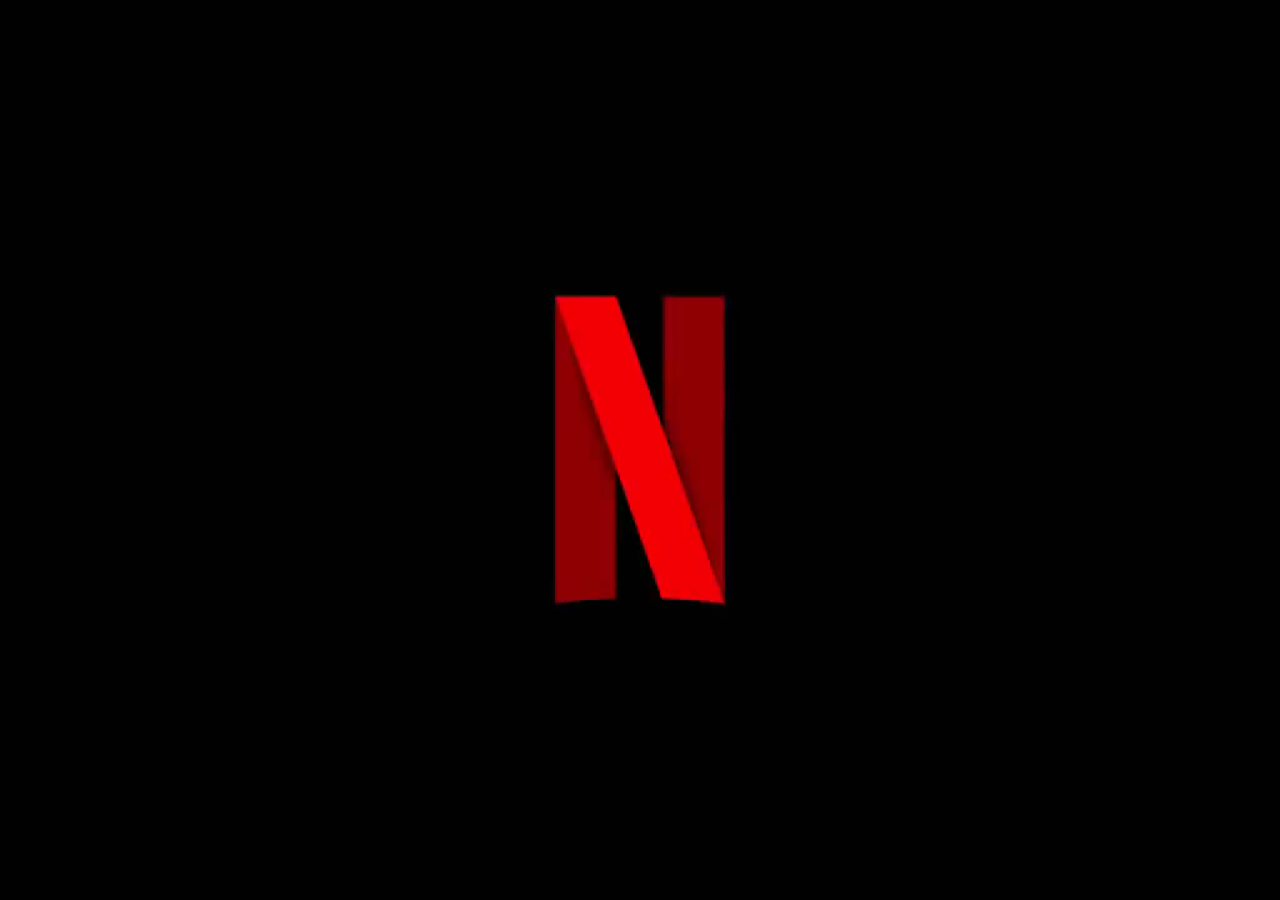
<file: frontend/intro.html>
<!DOCTYPE html>
<html lang="en">
<head>
    <meta charset="UTF-8">
    <meta name="viewport" content="width=device-width, initial-scale=1.0">
    <style>
        body {
            margin: 0;
            overflow: hidden;
        }

        video {
            position: fixed;
            top: 0;
            left: 0;
            width: 100%;
            height: 100%;
            object-fit: cover;
        }

        audio {
            display: none;
        }
    </style>
</head>
<body>
    <video autoplay muted>
        <source src="./intro.mp4" type="video/mp4">
        Your browser does not support the video tag.
    </video>
    <audio autoplay>
        <source src="intro.mp3" type="audio/mpeg">
        Your browser does not support the audio tag.
    </audio>
    <script>
        setTimeout(function() {
            window.location.href = "profiles.html";
        }, 4000);
    </script>
</body>
</html>
</file>
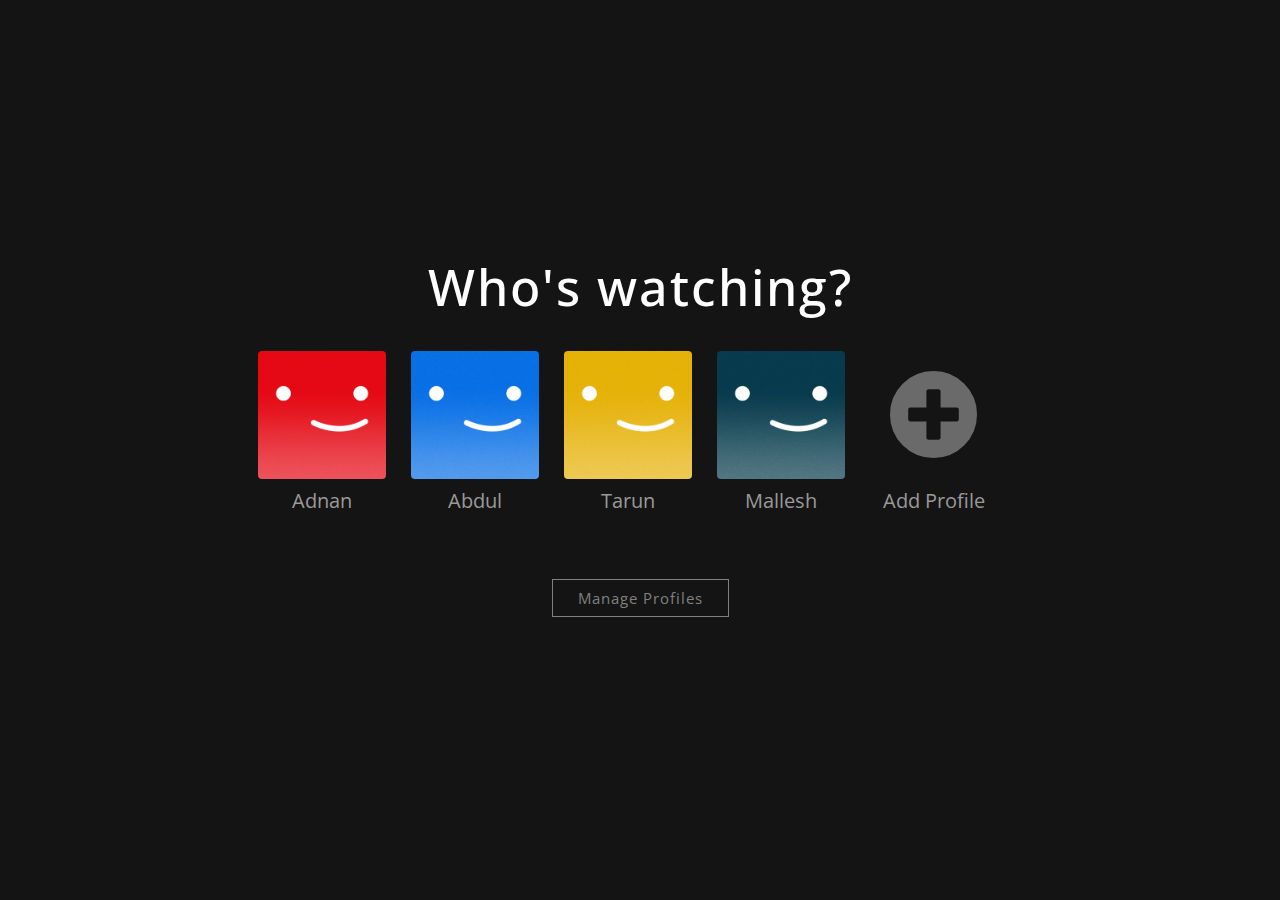
<file: frontend/profiles.html>
<!DOCTYPE html>
<html lang="en" >
<head>
  <meta charset="UTF-8">
  <title>Profile</title>
  <link rel="stylesheet" href="./profile.css">
  <link rel="stylesheet" href="https://cdnjs.cloudflare.com/ajax/libs/font-awesome/5.15.4/css/all.min.css" integrity="sha512-1ycn6IcaQQ40/MKBW2W4Rhis/DbILU74C1vSrLJxCq57o941Ym01SwNsOMqvEBFlcgUa6xLiPY/NS5R+E6ztJQ==" crossorigin="anonymous" referrerpolicy="no-referrer" />

</head>
<body>
    <div class="whoIsWatching">
        <div class="main-div">
            <h1>Who's watching?</h1>
            <div class="memberDiv">
                <button class="btn" onclick="navigateToProfile('home.html')"><span>Adnan</span></button>
                <button class="btn"><span>Abdul</span></button>
                <button class="btn"><span>Tarun</span></button>
                <button class="btn"><span>Mallesh</span></button>
                <button class="addIcon"><i class="fas fa-plus-circle"></i><span>Add Profile</span></button>
            </div>
            <button class="manageProfile">Manage Profiles</button>
        </div>
    </div>
    <script>
        function navigateToProfile(page) {
          window.location.href = page;
        }
      </script>
</body>
</html>
</file>
<file: frontend/profile.css>
@import url('https://fonts.googleapis.com/css2?family=Open+Sans:wght@300;600&family=Poppins:ital@1&display=swap');
*{
    margin: 0;
    padding: 0;
    box-sizing: border-box;
    font-family: "Open Sans", sans-serif;
}

html{
    font-size: 62.5%;
}

.whoIsWatching{
    width: 100vw;
    min-height: 100vh;
    background-color: #141414;
}
.logo-section{
    width: 95vw;
    margin: auto;
    height: 8rem;
    background-color: rgb(20,20,20);
    display: flex;
    justify-content: flex-start;
    align-items: center;
}
.logo-section a img{
    width: 10rem;
    height: 3rem;
    cursor: pointer;
}

.main-div{
    width: 100vw;
    height: 80vh;
    display: flex;
    justify-content: center;
    align-items: center;
    flex-direction: column;
    color: #fff;

}

.main-div h1{
    margin-top: 150px;
    font-size: 5rem;
    letter-spacing: 0.2rem;
    font-size: 600;
    font-weight: 530;
}
.memberDiv{
    display: flex;
    justify-content: center;
    align-items: center;
    flex-wrap: wrap;
}

.memberDiv .btn, .addIcon {
    height: 10vw;
    min-height: 8.4rem;
    max-height: 20rem;
    width: 10vw;
    min-width: 8.4px;
    max-width: 20rem;
    border-radius: .4rem;
    border: none;
    outline: none;
    margin-top: 3rem;
    margin-right: 2.5rem;
    position: relative;
    cursor: pointer;
    background-repeat: no-repeat;
    background-size: cover;
}

.memberDiv .btn:nth-child(1){
    background-image: url(./images//user1.png);
}

.memberDiv .btn:nth-child(2){
    background-image: url(./images//user2.png);
}

.memberDiv .btn:nth-child(3){
    background-image: url(./images//user3.png);
}

.memberDiv .btn:nth-child(4){
    background-image: url(./images//user4.jpeg);
}

.memberDiv .btn:hover{
    box-shadow: inset 0 0 0 5px rgba(255,255,255,0.9);
}

.memberDiv .btn span, .addIcon span{
    width: inherit;
    position: absolute;
    bottom: -3.5rem;
    left: 0;
    text-transform: capitalize;
    color: rgb(153,153,153);
    font-size: 2rem;
}

.fa-plus-circle{
    font-size: 7vw;
    color: grey;
    opacity: 0.8;
}

.addIcon{
    background-color: transparent;
}

.addIcon:hover{
    background-color: #fff;
}

.addIcon:hover > .fa-plus-circle{
    opacity: 1;
}

.manageProfile{
    border: 1px solid grey;
    color: grey;
    text-transform: capitalize;
    padding: 0.8rem 2.5rem;
    letter-spacing: .1rem;
    font-size: 1.5rem;
    margin-top: 10rem;
    background-color: transparent;
    cursor: pointer;
}

.manageProfile:hover{
    color: #fff;
    border: 1px solid #fff;
}
</file>
